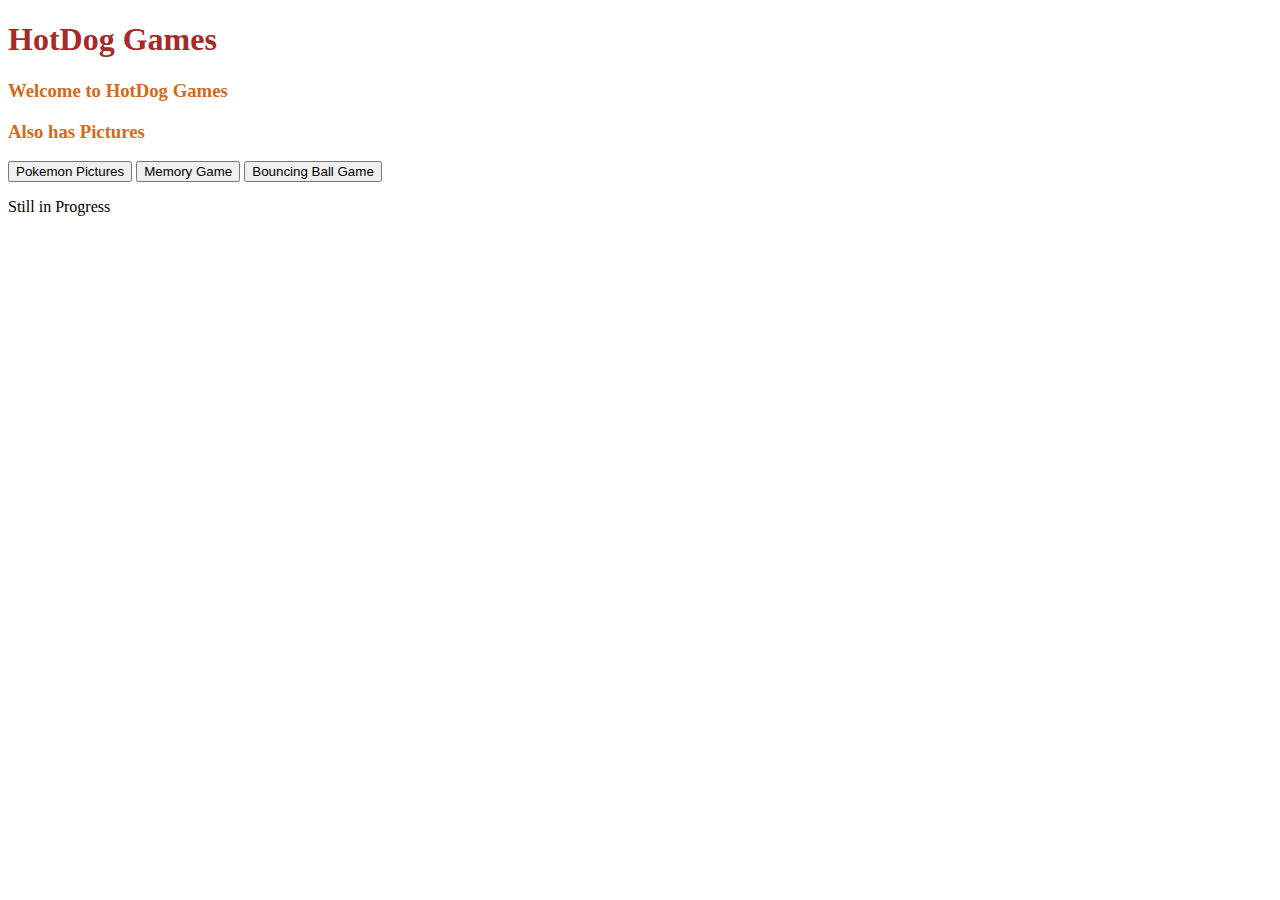
<file: index.html>
<!DOCTYPE html>
<html>
<head><link rel="stylesheet" type="text/css" href="main.css"></head>
<body>
<h1> HotDog Games </h1>
<h3> Welcome to HotDog Games </h3>
<h3> Also has Pictures</h3>
       
    <button type="button" onClick="window.location.href='PokemonPicures.html'">Pokemon Pictures</button>   
    <button type="button" onClick="window.location.href='Memory Game.html'">Memory Game</button>
<button type="button" onClick="window.location.href='Bouncingball Game.html'">Bouncing Ball Game</button

 
    
<meta name="viewport" content="width=device-width, initial-scale=1.0">
    
<p> Still in Progress</p>
    </html>
</file>
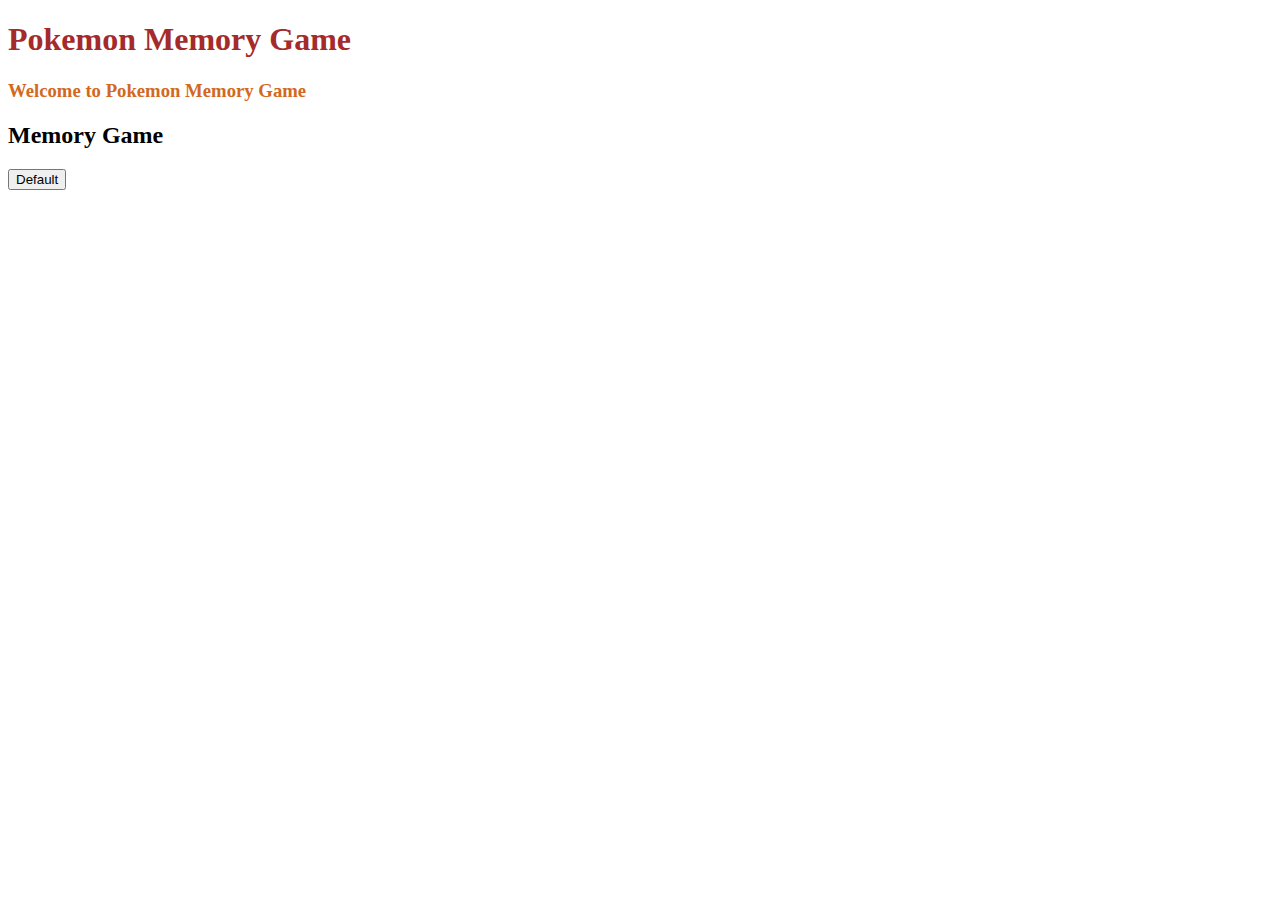
<file: Images/index.html>
<!DOCTYPE html>
<!-- saved from url=(0033)http://127.0.0.1:49899/index.html -->
<html><head><meta http-equiv="Content-Type" content="text/html; charset=UTF-8"><link rel="stylesheet" type="text/css" href="./index_files/main.css"></head>
<body>
<h1> Pokemon Memory Game </h1>
<h3> Welcome to Pokemon Memory Game </h3>
<h2> Memory Game</h2>
    <button type="button" class="btn btn-default">Default</button>
    

</body></html>
</file>
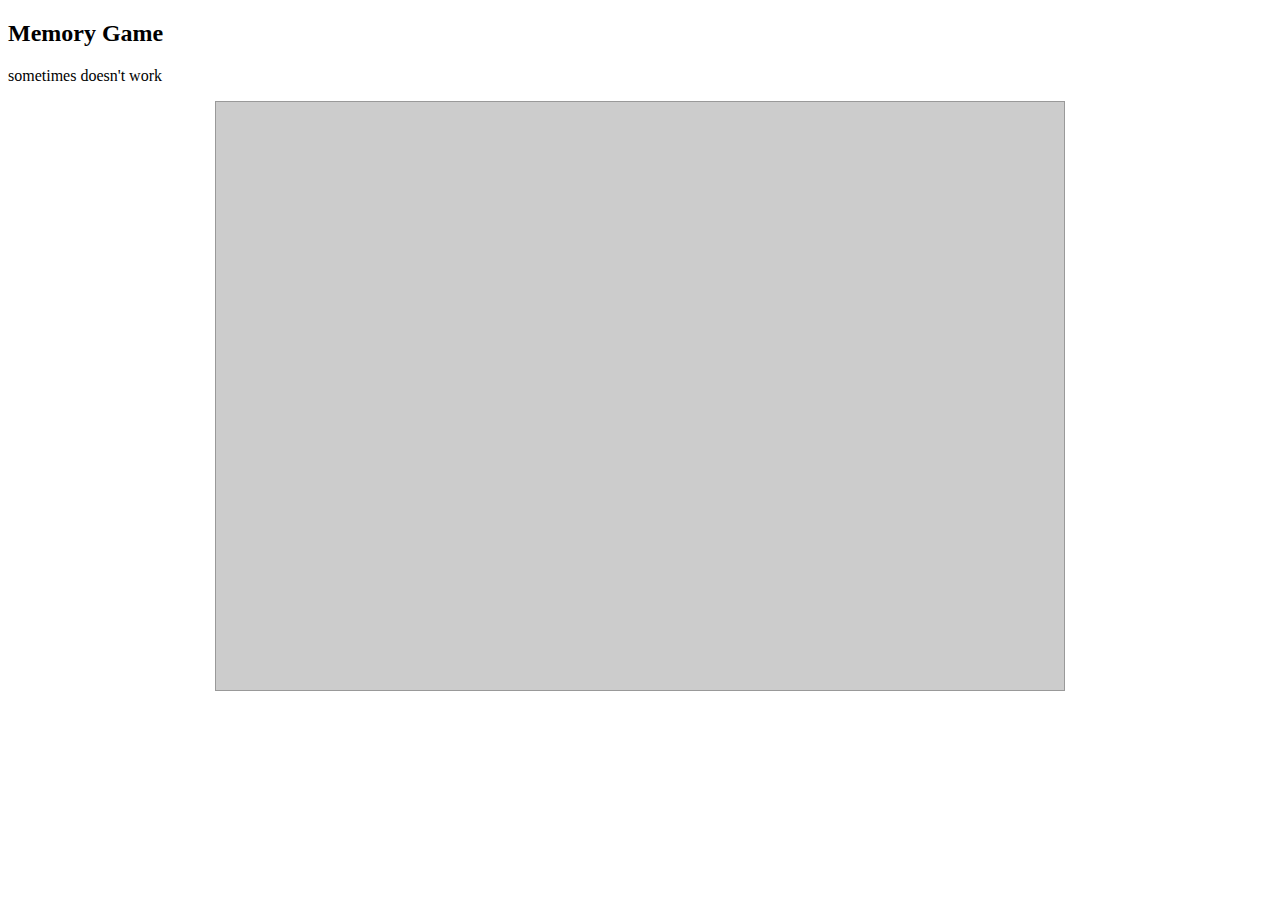
<file: Memory Game.html>
<!DOCTYPE html>
 <html>
<head><link rel="stylesheet" type="text/css" href="main.css">
<meta name="viewport" content="width=device-width, initial-scale=1.0">                                       
     <h2> Memory Game</h2>
    <p>sometimes doesn't work</p>
<style>
div#memory_board{
	background:#CCC;
	border:#999 1px solid;
	width:800px;
	height:540px;
	padding:24px;
	margin:0px auto;
}
div#memory_board > div{
	background: url(tile_bg.jpg) no-repeat;
	border:#000 1px solid;
	width:71px;
	height:71px;
	float:left;
	margin:10px;
	padding:20px;
	font-size:64px;
	cursor:pointer;
	text-align:center;
}
</style>
<script>

var memory_array = ['A','A','B','B','C','C','D','D','E','E','F','F','G','G','H','H','I','I','J','J','K','K','L','L'];
var memory_values = [];
var memory_tile_ids = [];
var tiles_flipped = 0;
Array.prototype.memory_tile_shuffle = function(){
    var i = this.length, j, temp;
    while(--i > 0){
        j = Math.floor(Math.random() * (i+1));
        temp = this[j];
        this[j] = this[i];
        this[i] = temp;
    }
}
function newBoard(){
	tiles_flipped = 0;
	var output = '';
    memory_array.memory_tile_shuffle();
	for(var i = 0; i < memory_array.length; i++){
		output += '<div id="tile_'+i+'" onclick="memoryFlipTile(this,\''+memory_array[i]+'\')"></div>';
	}
	document.getElementById('memory_board').innerHTML = output;
}
function memoryFlipTile(tile,val){
	if(tile.innerHTML == "" && memory_values.length < 2){
		tile.style.background = '#FFF';
		tile.innerHTML = val;
		if(memory_values.length == 0){
			memory_values.push(val);
			memory_tile_ids.push(tile.id);
		} else if(memory_values.length == 1){
			memory_values.push(val);
			memory_tile_ids.push(tile.id);
			if(memory_values[0] == memory_values[1]){
				tiles_flipped += 2;
				
				memory_values = [];
            	memory_tile_ids = [];
			
				if(tiles_flipped == memory_array.length){
					alert("Board cleared... generating new board");
					document.getElementById('memory_board').innerHTML = "";
					newBoard();
				}
			} else {
				function flip2Back(10){
				 
				    var tile_1 = document.getElementById(memory_tile_ids[0]);
				    var tile_2 = document.getElementById(memory_tile_ids[1]);
				    tile_1.style.background = 'url(tile_bg.jpg) no-repeat';
            	    tile_1.innerHTML = "";
				    tile_2.style.background = 'url(tile_bg.jpg) no-repeat';
            	    tile_2.innerHTML = "";
				
				    memory_values = [];
            	    memory_tile_ids = [];
				}
				setTimeout(flip2Back, 700);
			}
		}
	}
}
</script>
</head>
<body>
<div id="memory_board"></div>
<script>newBoard();</script>
</body>





</html>
</file>
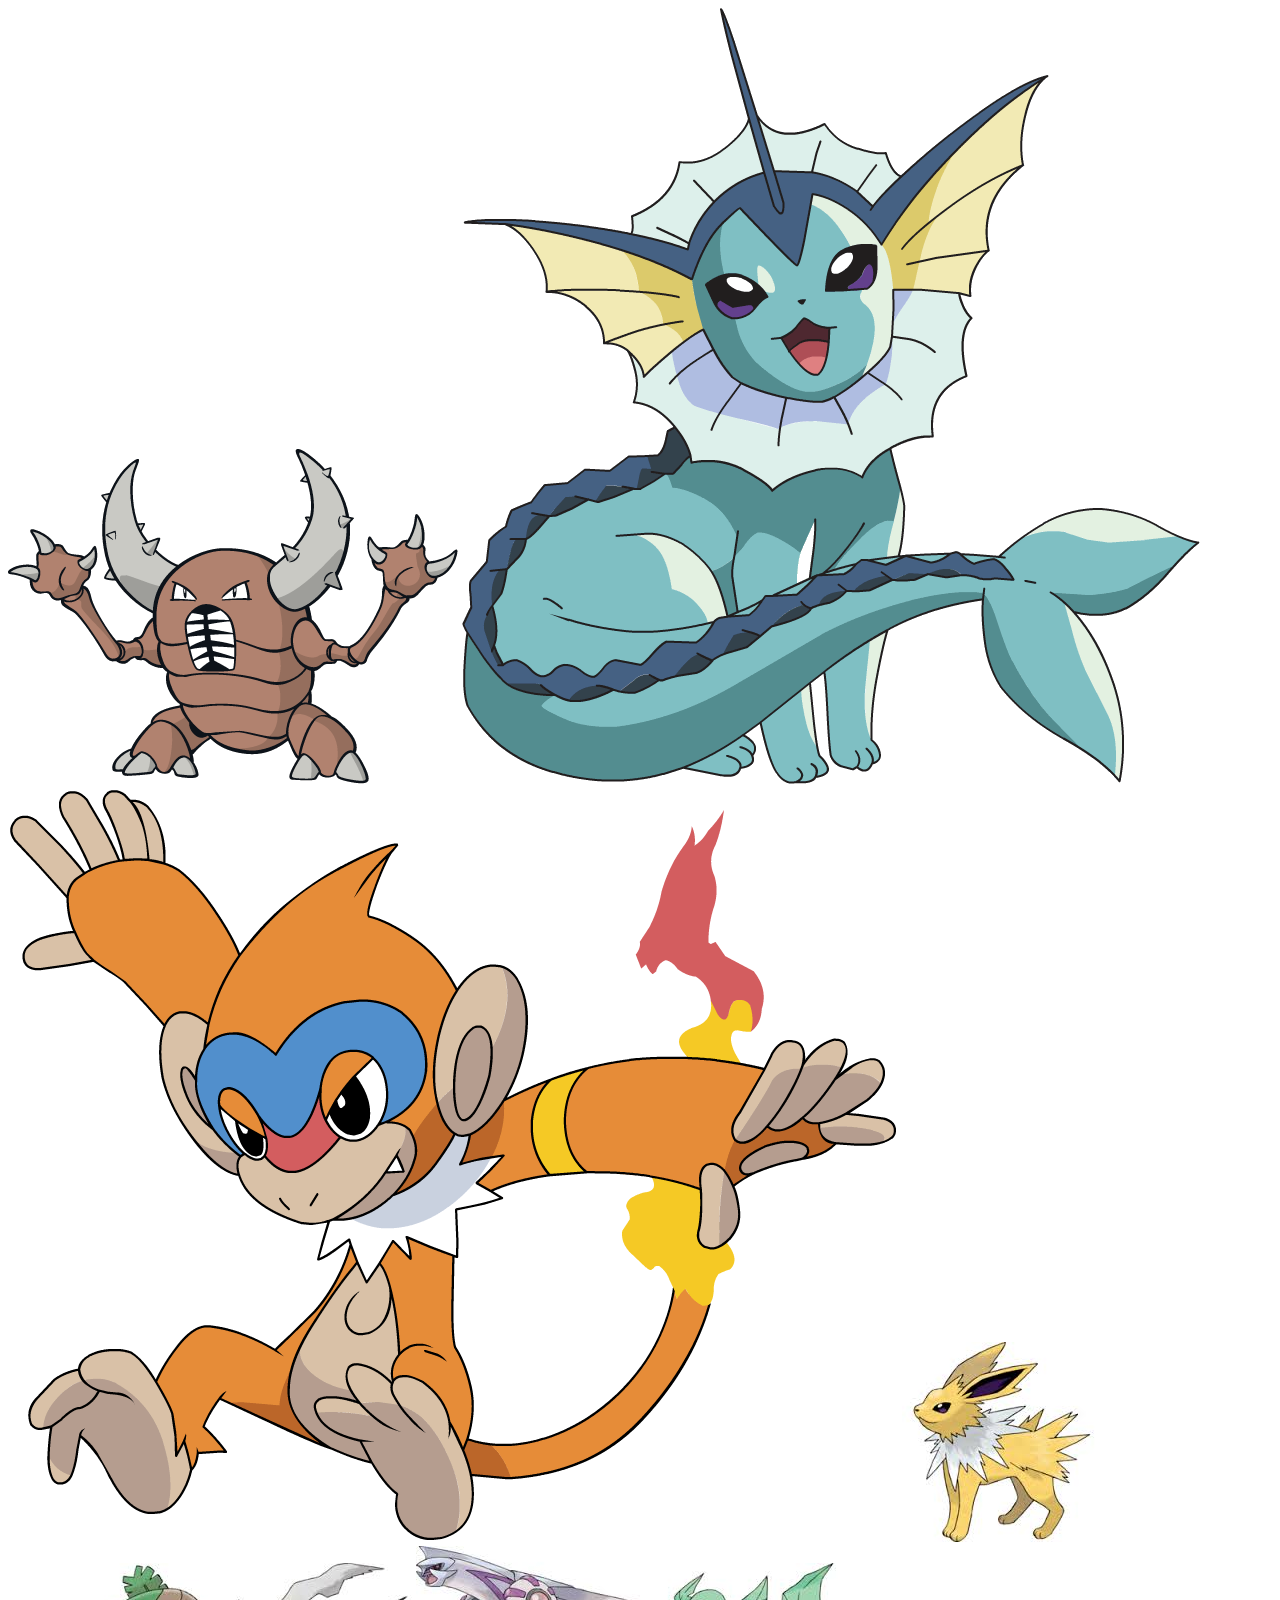
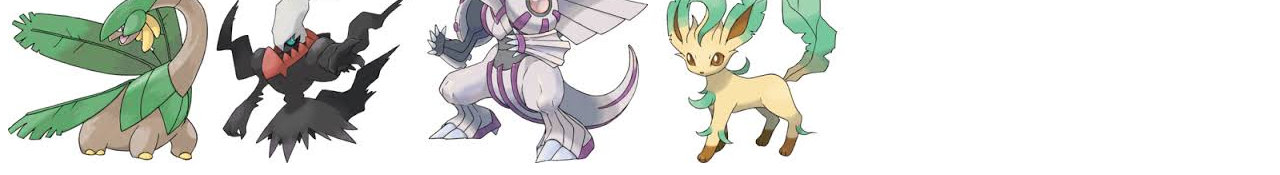
<file: PokemonPicures.html>
<!DOCTYPE html>
<html>
<img src="Images/127Pinsir_Dream.png">
<img src="Images/134Vaporeon_AG_anime.png">
<img src="Images/391Monferno_DP_anime.png">
<img src="Images/download%20(1).jpeg">
<img src="Images/download%20(10).jpeg">
<img src="Images/download%20(11).jpeg">
<img src="Images/download%20(12).jpeg">
<img src="Images/download%20(2).jpeg">
    























</html>
</file>
<file: main.css>
h3 {
    color: chocolate 
}
h1 {
    
    color: brown
}
@media only screen and (max-width: 500px) {
   Body {
        font-size: 20px
    
    
    }
}
</file>
<file: Images/index_files/main.css>
h3 {
    color: chocolate 
}
h1 {
    
    color: brown
}
</file>
